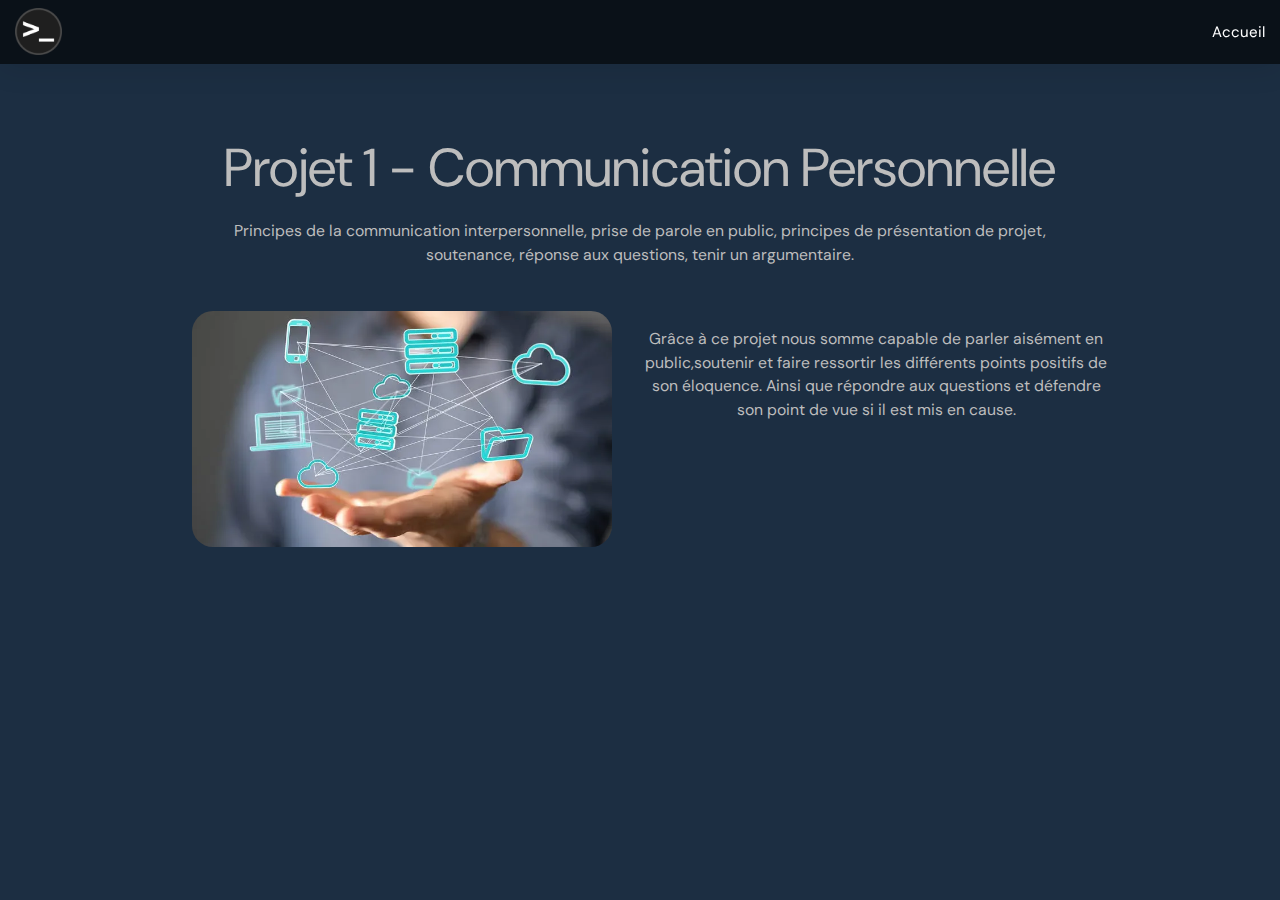
<file: pages/projet1.html>
<!DOCTYPE html>
<html lang="en">
<head>
    <meta charset="UTF-8">
    <meta http-equiv="X-UA-Compatible" content="IE=edge">
    <meta name="viewport" content="width=device-width, initial-scale=1.0">
    <link type="text/css" rel="stylesheet" href="/css/materialize.css"  media="screen"/>
    <link type="text/css" rel="stylesheet" href="/css/style.css">
    <title>Projet 1</title>
</head>
<body>
    <header class="navbar-fixed">
        <nav>
          <div class="nav-wrapper">
            <a href="#!" class="brand-logo"><img src="/images/logoterm.png" class="responsive-img" alt="terminal-logo"></a>
            <a href="#" data-target="mobile-demo" class="sidenav-trigger"><i class="material-icons">menu</i></a>
            <ul class="right hide-on-med-and-down">
              <li><a href='../index.html'>Accueil</a></li>
            </ul>
          </div>
        </nav>
        <ul class="sidenav" id="mobile-demo">
          <li><a href='../index.html'>Accueil</a></li>
        </ul>
    </header>
    <main class="container projet">
        <div class="grey-text text-lighten-1 text">
            <h2>Projet 1 - Communication Personnelle</h2>
            <p>
                Principes de la communication interpersonnelle, prise de parole en public,
                principes de présentation de projet, soutenance, réponse aux questions, tenir un argumentaire.
            </p>
        </div>
        <div class="row grey-text text-lighten-1 text">
            <div class="col s12 m6 l3 offset-m3">
                <img src="/images/net.webp">
            </div>
            <div class="col s12 m6 l3 offset-l3 offset-m3 offset-s1">
                <p>
                    Grâce à ce projet nous somme capable de
                    parler aisément en public,soutenir et faire ressortir les différents 
                    points positifs de son éloquence. Ainsi que répondre aux questions et défendre son point de vue si il est mis en cause. 
                </p>
            </div>
        </div>
    </main>
    <script type="text/javascript" src="/js/imports/materialize.min.js"></script>
</body>
</html>
</file>
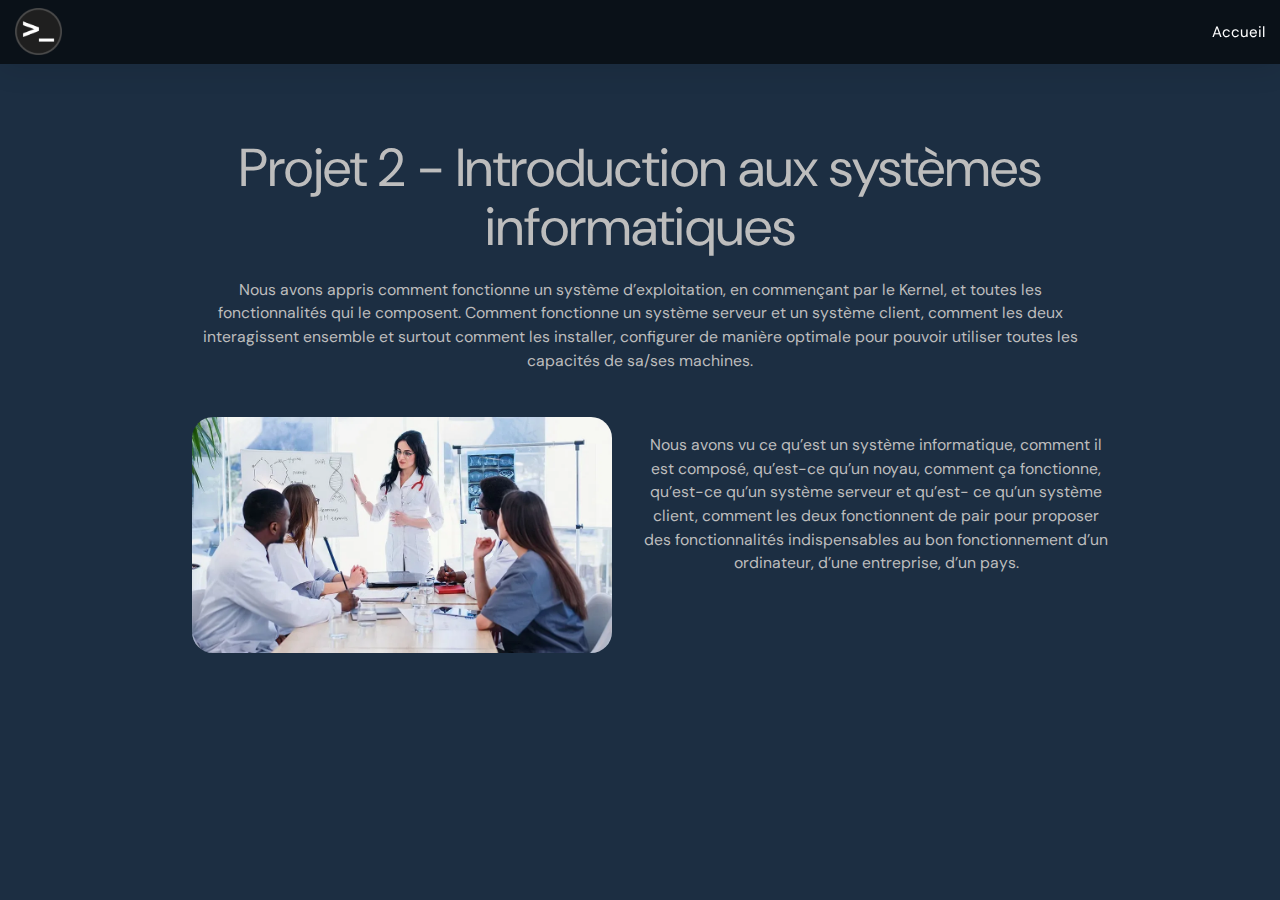
<file: pages/projet2.html>
<!DOCTYPE html>
<html lang="en">
<head>
    <meta charset="UTF-8">
    <meta http-equiv="X-UA-Compatible" content="IE=edge">
    <meta name="viewport" content="width=device-width, initial-scale=1.0">
    <link type="text/css" rel="stylesheet" href="/css/materialize.css"  media="screen,projection"/>
    <link type="text/css" rel="stylesheet" href="/css/style.css">

    <title>Projet 2</title>
</head>
<body>
  <header class="navbar-fixed">
    <nav>
      <div class="nav-wrapper">
        <a href="#!" class="brand-logo"><img src="/images/logoterm.png" class="responsive-img" alt="terminal-logo"></a>
        <a href="#" data-target="mobile-demo" class="sidenav-trigger"><i class="material-icons">menu</i></a>
        <ul class="right hide-on-med-and-down">
          <li><a href='../index.html'>Accueil</a></li>
        </ul>
      </div>
    </nav>
    <ul class="sidenav" id="mobile-demo">
      <li><a href='../index.html'>Accueil</a></li>
    </ul>
    </header>
    <main class="container projet">
        <div class="grey-text text-lighten-1 text">
            <h2>Projet 2 - Introduction aux systèmes informatiques</h2>
            <p>
                Nous avons appris comment fonctionne un système d’exploitation, en commençant par le Kernel,
                 et toutes les fonctionnalités qui le composent. Comment fonctionne un système serveur et un système client,
                  comment les deux interagissent ensemble et surtout comment les installer, configurer de manière optimale pour
                   pouvoir utiliser toutes les capacités de sa/ses machines.

            </p>
        </div>
        <div class="row grey-text text-lighten-1 text">
            <div class="col s12 m6 l3 offset-m3">
                <img src="/images/teaching.webp">
            </div>
            <div class="col s12 m6 l3 offset-l3 offset-m3 offset-s1">
                <p>
                    Nous avons vu ce qu’est un système informatique, comment il est composé, qu’est-ce qu’un noyau,
                     comment ça fonctionne, qu’est-ce qu’un système serveur et qu’est- ce qu’un système client, comment les deux fonctionnent
                      de pair pour proposer
                     des fonctionnalités indispensables au bon fonctionnement d’un ordinateur, d’une entreprise, d’un pays. 
                </p>
            </div>
        </div>
    </main>

    <script type="text/javascript" src="/js/imports/materialize.min.js"></script>
</body>
</html>
</file>
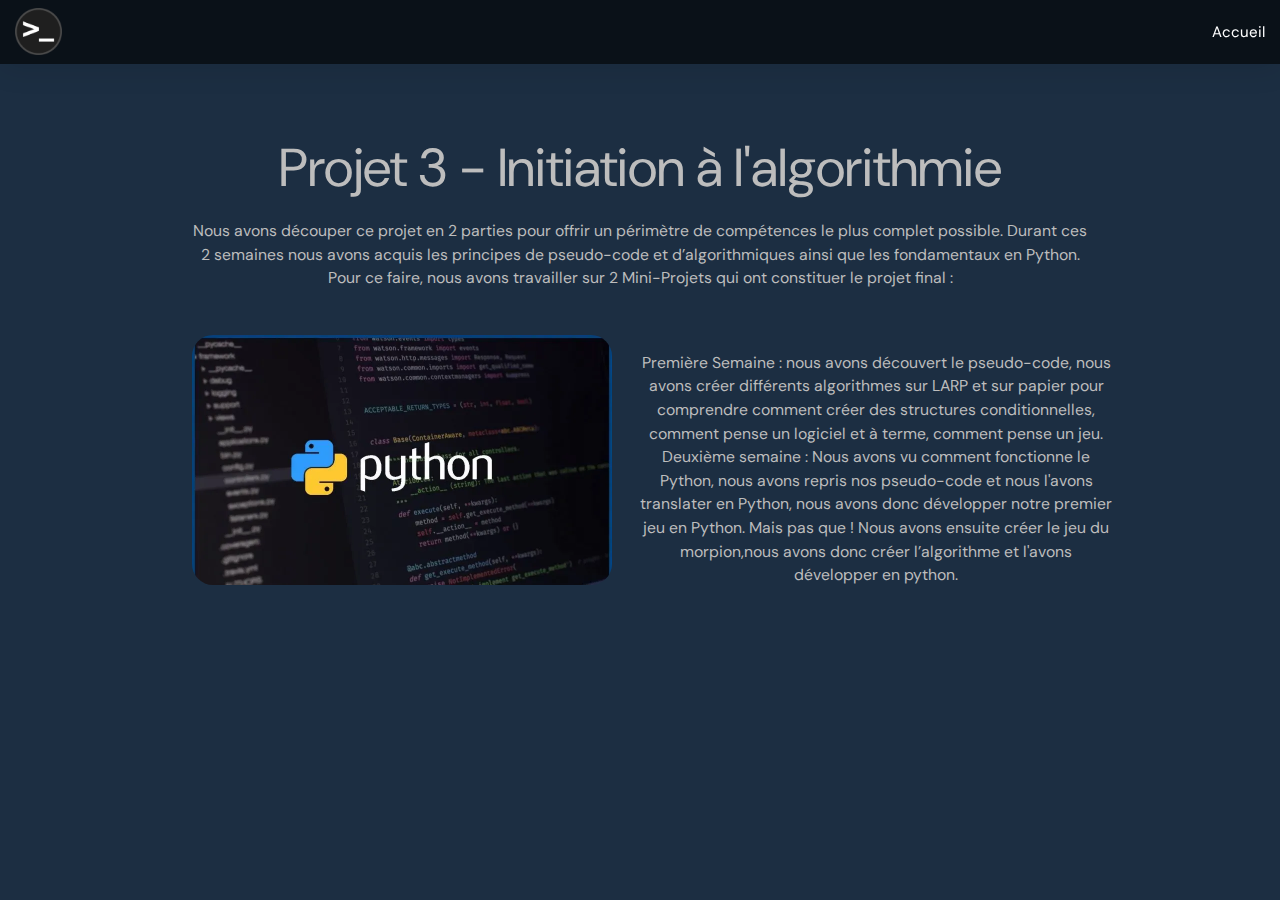
<file: pages/projet3.html>
<!DOCTYPE html>
<html lang="en">
<head>
    <meta charset="UTF-8">
    <meta http-equiv="X-UA-Compatible" content="IE=edge">
    <meta name="viewport" content="width=device-width, initial-scale=1.0">
    <link type="text/css" rel="stylesheet" href="/css/materialize.css"  media="screen,projection"/>
    <link type="text/css" rel="stylesheet" href="/css/style.css">

    <title>Projet 3</title>
</head>
<body>
    <header class="navbar-fixed">
        <nav>
          <div class="nav-wrapper">
            <a href="#!" class="brand-logo"><img src="/images/logoterm.png" class="responsive-img" alt="terminal-logo"></a>
            <a href="#" data-target="mobile-demo" class="sidenav-trigger"><i class="material-icons">menu</i></a>
            <ul class="right hide-on-med-and-down">
              <li><a href='../index.html'>Accueil</a></li>
            </ul>
          </div>
        </nav>
        <ul class="sidenav" id="mobile-demo">
          <li><a href='../index.html'>Accueil</a></li>
        </ul>
    </header>
    <main class="container projet">
        <div class="grey-text text-lighten-1 text">
            <h2>Projet 3 - Initiation à l'algorithmie</h2>
            <p>
                Nous avons découper ce projet en 2 parties pour offrir un périmètre de compétences
                le plus complet possible. Durant ces 2 semaines nous avons acquis 
                les principes de pseudo-code et d’algorithmiques ainsi que les fondamentaux en Python. Pour ce faire,
                nous avons travailler sur 2 Mini-Projets qui ont constituer le projet final :  
            </p>
        </div>
        <div class="row grey-text text-lighten-1 text">
            <div class="col s12 m6 l3 offset-m3">
                <img src="/images/python.webp">
            </div>
            <div class="col s12 m6 l3 offset-l3 offset-m3 offset-s1">
                <p>
                    Première Semaine : nous avons découvert le pseudo-code, nous avons créer différents
                    algorithmes sur LARP et sur papier pour comprendre comment créer des structures conditionnelles,
                    comment pense un logiciel et à terme, comment pense un jeu.<br>
                    Deuxième semaine : Nous avons vu comment fonctionne le Python, nous avons repris nos pseudo-code et nous l'avons 
                    translater en Python, 
                    nous avons donc développer notre premier jeu en Python. Mais pas que ! Nous avons ensuite créer
                    le jeu du morpion,nous avons donc créer l’algorithme et l'avons développer en python.
                </p>
            </div>
        </div>
    </main>

    <script type="text/javascript" src="/js/imports/materialize.min.js"></script>
</body>
</html>
</file>
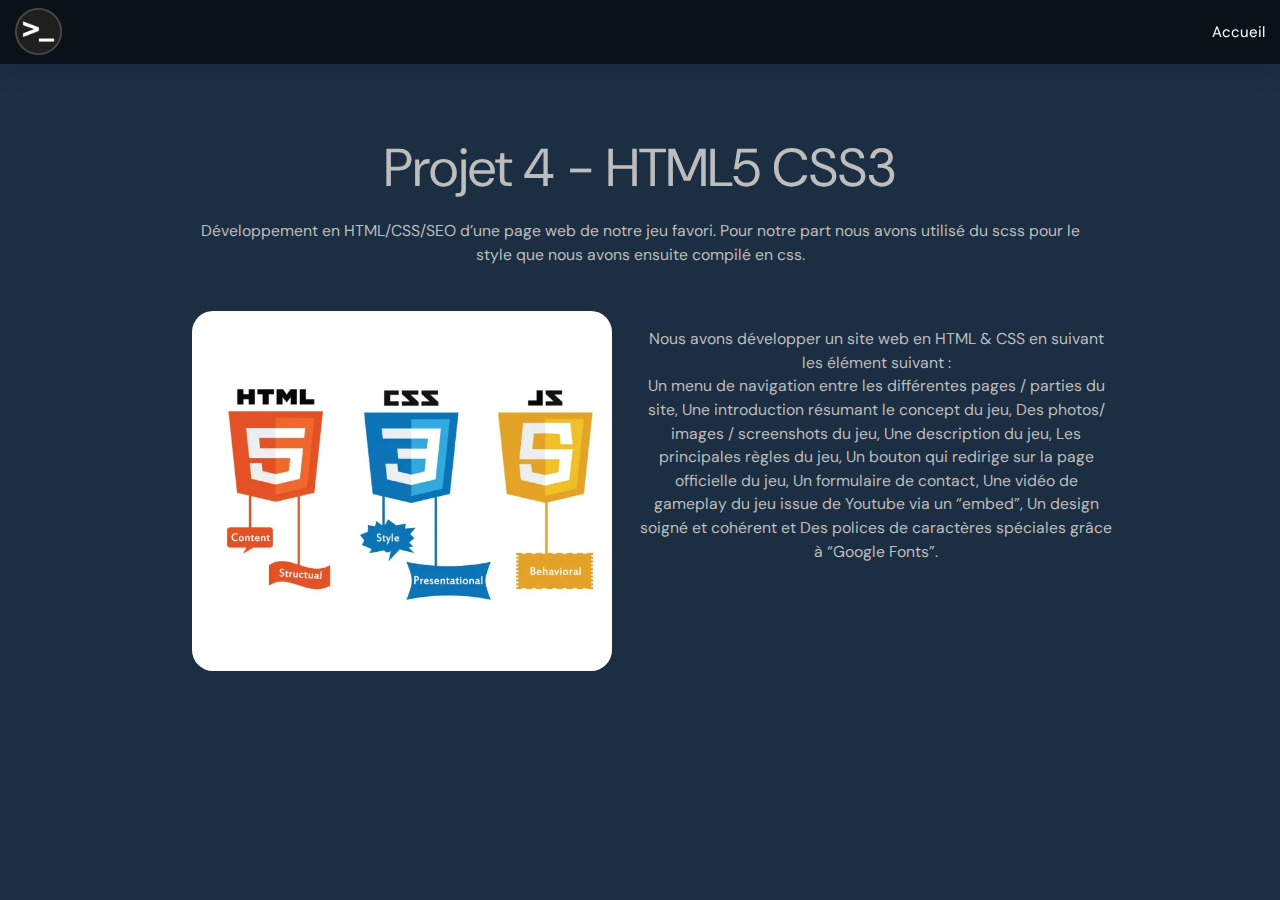
<file: pages/projet4.html>
<!DOCTYPE html>
<html lang="en">
<head>
    <meta charset="UTF-8">
    <meta http-equiv="X-UA-Compatible" content="IE=edge">
    <meta name="viewport" content="width=device-width, initial-scale=1.0">
    <link type="text/css" rel="stylesheet" href="/css/materialize.css"  media="screen,projection"/>
    <link type="text/css" rel="stylesheet" href="/css/style.css">

    <title>Projet 4</title>
</head>
<body>
    <header class="navbar-fixed">
        <nav>
          <div class="nav-wrapper">
            <a href="#!" class="brand-logo"><img src="/images/logoterm.png" class="responsive-img" alt="terminal-logo"></a>
            <a href="#" data-target="mobile-demo" class="sidenav-trigger"><i class="material-icons">menu</i></a>
            <ul class="right hide-on-med-and-down">
              <li><a href='../index.html'>Accueil</a></li>
            </ul>
          </div>
        </nav>
        <ul class="sidenav" id="mobile-demo">
          <li><a href='../index.html'>Accueil</a></li>
        </ul>
    </header>
    <main class="container projet">
        <div class="grey-text text-lighten-1 text">
            <h2>Projet 4 - HTML5 CSS3</h2>
            <p>
                Développement en HTML/CSS/SEO d’une page web de notre jeu favori. Pour notre part nous avons utilisé du scss pour
                le style que nous avons ensuite compilé en css.
            </p>
        </div>
        <div class="row grey-text text-lighten-1 text">
            <div class="col s12 m6 l3 offset-m3">
                <img src="/images/web.webp">
            </div>
            <div class="col s12 m6 l3 offset-l3 offset-m3 offset-s1">
                <p>
                    Nous avons développer un site web en HTML & CSS en suivant les élément suivant :<br>
                    Un menu de navigation entre les différentes pages / parties du site,
                    Une introduction résumant le concept du jeu,
                    Des photos/ images / screenshots du jeu,
                    Une description du jeu,
                    Les principales règles du jeu,
                    Un bouton qui redirige sur la page officielle du jeu,
                    Un formulaire de contact,
                    Une vidéo de gameplay du jeu issue de Youtube via un “embed”,
                    Un design soigné et cohérent et
                    Des polices de caractères spéciales grâce à “Google Fonts”.
                </p>
                
            </div>
        </div>
    </main>
    <script type="text/javascript" src="/js/imports/materialize.min.js"></script>
</body>
</html>
</file>
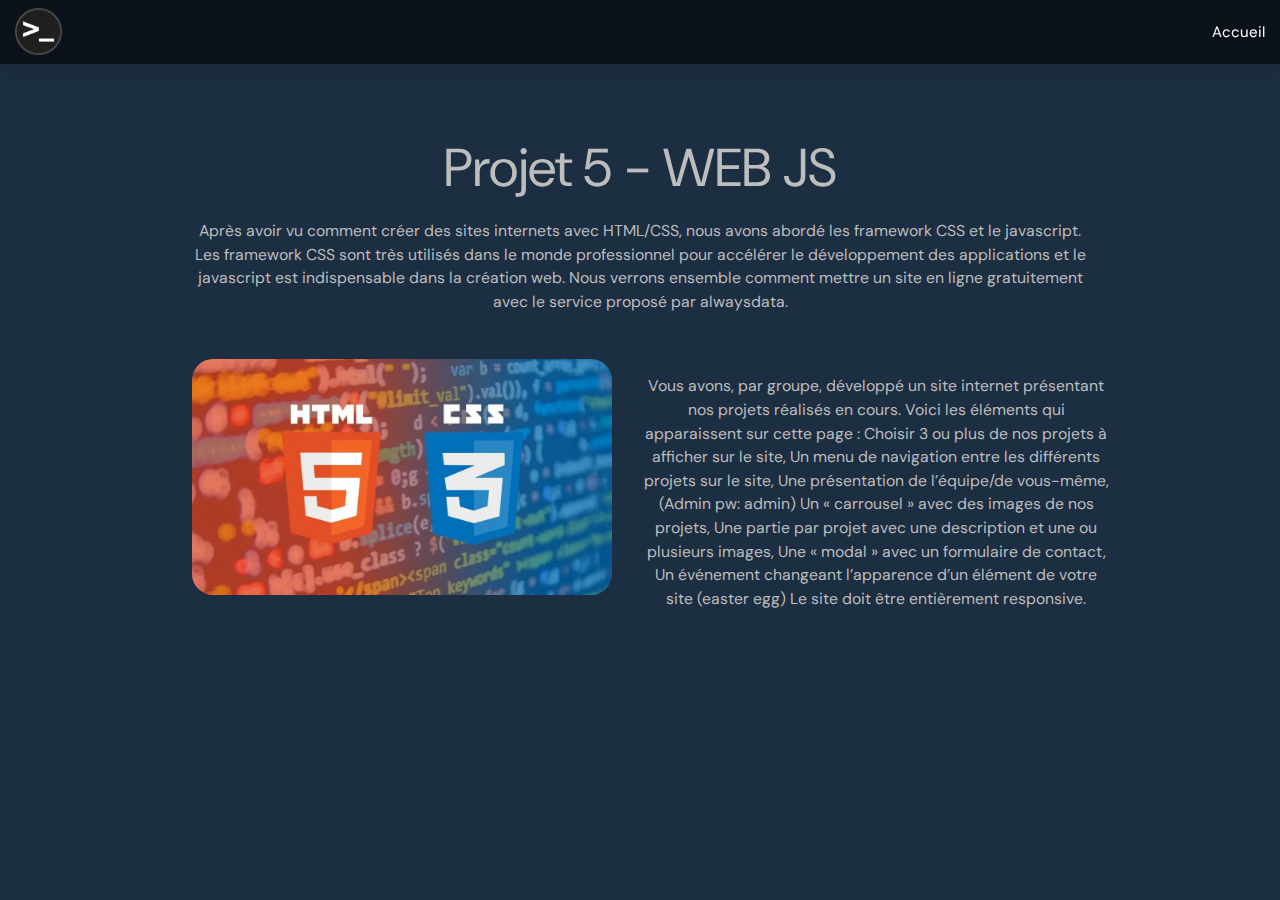
<file: pages/projet5.html>
<!DOCTYPE html>
<html lang="en">
<head>
    <meta charset="UTF-8">
    <meta http-equiv="X-UA-Compatible" content="IE=edge">
    <meta name="viewport" content="width=device-width, initial-scale=1.0">
    <link type="text/css" rel="stylesheet" href="/css/materialize.css"  media="screen,projection"/>
    <link type="text/css" rel="stylesheet" href="/css/style.css">

    <title>Projet 5s</title>
</head>
<body>
    <header class="navbar-fixed">
        <nav>
          <div class="nav-wrapper">
            <a href="#!" class="brand-logo"><img src="/images/logoterm.png" class="responsive-img" alt="terminal-logo"></a>
            <a href="#" data-target="mobile-demo" class="sidenav-trigger"><i class="material-icons">menu</i></a>
            <ul class="right hide-on-med-and-down">
              <li><a href='../index.html'>Accueil</a></li>
            </ul>
          </div>
        </nav>
        <ul class="sidenav" id="mobile-demo">
          <li><a href='../index.html'>Accueil</a></li>
        </ul>
    </header>
    <main class="container projet">
        <div class="grey-text text-lighten-1 text">
            <h2>Projet 5 - WEB JS</h2>
            <p>
                Après avoir vu comment créer des sites internets avec HTML/CSS, nous avons abordé les framework CSS 
                et le javascript. 
                Les framework CSS sont très utilisés dans le monde professionnel pour accélérer le développement des
                 applications et le javascript est indispensable dans la création web. 
                Nous verrons ensemble comment mettre un site en ligne gratuitement avec le service proposé par alwaysdata.
            </p>
        </div>
        <div class="row grey-text text-lighten-1 text">
            <div class="col s12 m6 l3 offset-m3">
                <img src="/images/webb.webp">
            </div>
            <div class="col s12 m6 l3 offset-l3 offset-m3 offset-s1">
                <p>
                    Vous avons, par groupe, développé un site internet présentant nos projets réalisés en cours. 
                    Voici les éléments qui apparaissent sur cette page :
                    Choisir 3 ou plus de nos projets à afficher sur le site,
                    Un menu de navigation entre les différents projets sur le site,
                    Une présentation de l’équipe/de vous-même,
                    (Admin pw: admin) 
                    Un « carrousel » avec des images de nos projets,
                    Une partie par projet avec une description et une ou plusieurs images,
                    Une « modal » avec un formulaire de contact,
                    Un événement changeant l’apparence d’un élément de votre site (easter egg)
                    Le site doit être entièrement responsive.
                    
                </p>
            </div>
        </div>
    </main>

    <script type="text/javascript" src="/js/imports/materialize.min.js"></script>
</body>
</html>
</file>
<file: css/style.css>
@import url("https://fonts.googleapis.com/css2?family=DM+Sans:ital,wght@0,400;0,500;0,700;1,400;1,500;1,700&display=swap");
.filtered {
  -moz-filter: grayscale(100%);
  filter: gray; /* IE6-9 */
  filter: grayscale(100%);
}

html {
  /* Track */
  /* Handle */
  /* Handle on hover */
}
html ::-webkit-scrollbar {
  width: 5px;
}
html ::-webkit-scrollbar-track {
  background: #0d223a;
}
html ::-webkit-scrollbar-thumb {
  background: rgb(71, 114, 141);
  border-radius: 5px;
}
html ::-webkit-scrollbar-thumb:hover {
  background: rgb(7, 178, 251);
}
html body {
  font-family: "DM Sans", sans-serif;
  background: #1c2e42;
  background-size: cover;
}
html body iframe {
  display: block;
  background: #000;
  border: none;
  height: 100vh;
  width: 100vw;
}
html body .text p {
  font-size: 1.5em;
}
html body .btn {
  background: rgb(61, 122, 219) !important;
}
html body #terminal-section {
  margin-top: 2rem;
}
html body #terminal-section .term {
  overflow-anchor: none !important;
  background-color: #1c2e42;
}
html body #terminal-section .term ::-moz-selection {
  color: #211830;
  background-color: #519975;
}
html body #terminal-section .term ::selection {
  color: #211830;
  background-color: #519975;
}
html body #terminal-section .term ::-moz-selection {
  color: #211830;
  background-color: #519975;
}
html body #terminal-section .term #terminal {
  color: rgba(255, 255, 255, 0.226);
}
html body #terminal-section .term #command textarea {
  position: absolute;
  right: 1000px;
  color: transparent;
  text-decoration: none;
  height: 3em;
  border: none;
  outline: none;
  resize: none;
}
html body #terminal-section .term #command textarea:focus {
  outline: none;
  text-decoration: none;
}
html body #terminal-section .term #liner b {
  font-weight: bold;
  text-decoration: underline;
}
html body #terminal-section .term #liner .cursor {
  font-size: 0.8em;
  color: #73ABAD;
  background-color: #73ABAD;
  position: relative;
  opacity: 1;
  height: 1.5em;
  width: 10px;
  max-width: 10px;
  transform: translateY(4px);
  overflow: hidden;
  text-indent: -5px;
  display: inline-block;
  text-decoration: blink;
  -webkit-animation: blinker 1s linear infinite;
          animation: blinker 1s linear infinite;
}
html body #terminal-section .term #command {
  cursor: text;
  height: 50px;
  color: #73ABAD;
}
html body #terminal-section .term #liner {
  line-height: 1.3em;
  margin-top: -2px;
  -webkit-animation: show 0.5s ease forwards;
          animation: show 0.5s ease forwards;
  -webkit-animation-delay: 0.2s;
          animation-delay: 0.2s;
  opacity: 0;
  font-size: 1.3em;
}
html body #terminal-section .term #liner .password::before {
  content: "Password:";
}
html body #terminal-section .term #liner::before {
  color: #519975;
  content: "term:~$";
}
html body #terminal-section .term p {
  display: block;
  line-height: 1.3em;
  font-size: 1.3em;
  margin: 0;
  overflow: hidden;
  white-space: nowrap;
  margin: 0;
  letter-spacing: 0.05em;
  -webkit-animation: typing 0.5s steps(30, end);
          animation: typing 0.5s steps(30, end);
}
html body #terminal-section .term .no-animation {
  -webkit-animation: typing 0 steps(30, end);
          animation: typing 0 steps(30, end);
}
html body #terminal-section .term .margin {
  margin-left: 20px;
}
html body #terminal-section .term .index {
  color: #DCDCCC;
}
html body #terminal-section .term .color2 {
  color: #B89076;
}
html body #terminal-section .term .command {
  color: #73ABAD;
  text-shadow: 0 0 5px #73ABAD;
}
html body #terminal-section .term .error {
  color: #B89076;
}
html body #terminal-section .term .white {
  color: #fff;
}
html body #terminal-section .term .inherit,
html body #terminal-section .term a {
  color: #9C8394;
}
html body #terminal-section .term a {
  text-decoration: inherit;
}
html body #terminal-section .term a:hover {
  background: #73ABAD;
  color: #211830;
}
html body #terminal-section .term a:focus {
  outline: 0;
}
@-webkit-keyframes typing {
  from {
    width: 0;
  }
  to {
    width: 100%;
  }
}
@keyframes typing {
  from {
    width: 0;
  }
  to {
    width: 100%;
  }
}
@-webkit-keyframes show {
  from {
    opacity: 0;
  }
  to {
    opacity: 1;
  }
}
@keyframes show {
  from {
    opacity: 0;
  }
  to {
    opacity: 1;
  }
}
@-webkit-keyframes blinker {
  50% {
    opacity: 0;
  }
}
@keyframes blinker {
  50% {
    opacity: 0;
  }
}
html body #projects {
  margin-top: 8rem;
}
html body #projects .text p {
  font-size: 1.5em;
}
html body #projects .carousel .carousel-item {
  display: flex;
  background: rgb(60, 87, 112);
  width: 100%;
  height: 100%;
  max-width: 20em;
  max-height: 20em;
  border-radius: 1em;
}
html body #projects .carousel .carousel-item .carousel-card {
  color: rgb(255, 255, 255);
  margin: 0 1rem;
}
html body #projects .carousel .carousel-item .carousel-card button {
  border: none;
  width: 100%;
  height: 100%;
  max-width: 7em;
  max-height: 2em;
  border-radius: 5px;
  background: rgb(150, 198, 212);
  cursor: pointer;
}
html body #contact {
  margin-top: 8rem;
  margin-bottom: 8rem;
}
html body #contact .text {
  text-align: center;
  margin-bottom: 4rem;
}
html body #contact .text a {
  cursor: pointer;
}
html body #contact .text p {
  font-size: 1.5em;
}
@media (min-width: 997px) {
  html body #contact .row {
    margin-right: 6rem;
  }
}
@media (max-width: 820px) {
  html body #contact .row {
    margin-right: 4rem;
  }
}
@media (max-width: 414px) {
  html body #contact .row {
    margin-right: 13rem;
  }
}
@media (max-width: 390px) {
  html body #contact .row {
    margin-right: 14rem;
  }
}
@media (max-width: 375px) {
  html body #contact .row {
    margin-right: 15rem;
  }
}
@media (max-width: 992px) {
  html body #contact .row .col {
    margin-bottom: 3rem;
  }
}
html body #contact .row .col .card-ph {
  background: rgb(34, 34, 34);
  -webkit-backdrop-filter: blur(5px);
          backdrop-filter: blur(5px);
  width: 20em;
  height: 25em;
  border-radius: 1em;
  box-shadow: 0px 0px 3px rgba(0, 0, 0, 0.051), 0px 0px 7.2px rgba(0, 0, 0, 0.073), 0px 0px 13.6px rgba(0, 0, 0, 0.09), 0px 0px 24.3px rgba(0, 0, 0, 0.107), 0px 0px 45.5px rgba(0, 0, 0, 0.129), 0px 0px 109px rgba(0, 0, 0, 0.18);
}
html body #contact .row .col .card-ph .card-ph-content {
  padding: 1rem;
  display: flex;
  flex-direction: column;
  justify-content: center;
  align-items: center;
  text-align: center;
}
html body #contact .row .col .card-ph .card-ph-content h3 {
  font-size: 1.5em;
  color: white;
}
html body #contact .row .col .card-ph .card-ph-content p {
  font-size: 1em;
  color: white;
  margin-bottom: 3rem;
}
html body #contact .row .col .card-ph .card-ph-content img {
  width: 100%;
  height: 100%;
  max-width: 6em;
}
html body #contact .row .col .card-ph .card-ph-content ul {
  z-index: -1;
  list-style: none;
  padding: 0;
  margin: 0;
  display: flex;
  flex-direction: row;
  justify-content: center;
  align-items: center;
  text-align: center;
}
html body #contact .row .col .card-ph .card-ph-content ul li {
  margin: 0 1rem;
}
html body #contact .row .col .card-ph .card-ph-content ul li a {
  color: rgb(103, 197, 221);
  text-decoration: none;
  font-size: 1.5em;
  cursor: pointer !important;
}
html body #contact-container {
  position: fixed;
  display: none;
  background: rgba(0, 0, 0, 0.63);
  box-shadow: 0 4px 30px rgba(0, 0, 0, 0.1);
  backdrop-filter: blur(5px);
  -webkit-backdrop-filter: blur(5px);
  width: 100%;
  height: 100vh;
  top: 0;
  left: 0;
  z-index: 999;
}
html body #contact-container .contact-form {
  z-index: 1000;
  text-align: center;
  justify-content: center;
  position: fixed;
  top: 10%;
  left: 50%;
  margin-left: -250px; /* Negative half of width. */
  background: rgb(34, 34, 34);
  border-radius: 15px;
  width: 400px;
  max-width: 100%;
  box-shadow: 0 10px 20px rgba(0, 0, 0, 0.1);
}
html body #contact-container .contact-form ul {
  display: inline-block;
}
html body #contact-container .contact-form ul li {
  list-style: none;
}
html body #contact-container .contact-form h2 {
  text-transform: uppercase;
  font-size: 2em;
  width: 200px;
  text-align: center;
  margin: 30px 100px;
}
html body #contact-container .contact-form input {
  text-transform: uppercase;
  border-radius: 5px;
  border: rgba(128, 128, 128, 0.363) 2px solid;
  margin: 1em 40px;
  width: 300px;
  padding: 10px;
  background: none;
  display: block;
  color: white;
}
html body #contact-container .contact-form input:focus {
  border: none;
  outline: 2px solid rgb(94, 175, 238);
}
html body #contact-container .contact-form textarea {
  text-transform: uppercase;
  border: 0;
  width: 320px;
  height: 100px;
  display: block;
  margin-left: 40px;
  background: none;
  padding: 10px;
  border: rgba(128, 128, 128, 0.363) 2px solid;
  border-radius: 5px;
  color: white;
  resize: none;
}
html body #contact-container .contact-form textarea:focus {
  border: none;
  outline: 2px solid rgb(94, 175, 238);
}
html body #contact-container .contact-form #submit {
  border-radius: 5px;
  width: 320px;
  border: rgba(128, 128, 128, 0.363) 2px solid;
  color: white;
}
html body #contact-container .contact-form #submit:hover {
  cursor: pointer;
}
html body #contact-container .contact-form .close {
  position: absolute;
  right: 20px;
  top: -10px;
  cursor: pointer;
  font-weight: 400;
  font-size: 3em;
  color: #ee4444;
}
@media (max-width: 765px) {
  html body #contact-container .contact-form textarea {
    width: 250px;
  }
  html body #contact-container .contact-form input {
    width: 250px;
  }
}
html body .projet {
  margin-top: 5rem;
}
html body .projet .text {
  text-align: center;
}
@media (max-width: 1730px) {
  html body .projet .text {
    font-size: 0.9em;
  }
}
@media (max-width: 1518px) {
  html body .projet .text {
    font-size: 0.8em;
  }
}
@media (max-width: 1354px) {
  html body .projet .text {
    font-size: 0.7em;
  }
}
@media (max-width: 1134px) {
  html body .projet .text {
    font-size: 0.6em;
  }
}
html body .projet .row {
  margin-top: 3rem;
}
html body .projet .row .col img {
  width: 40em;
  border-radius: 2em;
}
@media (min-width: 997px) {
  html body .projet .row .col img {
    margin-right: 6rem;
  }
}
@media (max-width: 820px) {
  html body .projet .row .col img {
    margin-right: 4rem;
  }
}
@media (max-width: 414px) {
  html body .projet .row .col img {
    max-width: 27em;
  }
}
@media (max-width: 390px) {
  html body .projet .row .col img {
    margin-right: 14rem;
  }
}
@media (max-width: 375px) {
  html body .projet .row .col img {
    margin-right: 15rem;
  }
}
html body .projet .row .col p {
  max-height: 15em;
  width: 30em;
  overflow: hidden;
}/*# sourceMappingURL=style.css.map */
</file>
